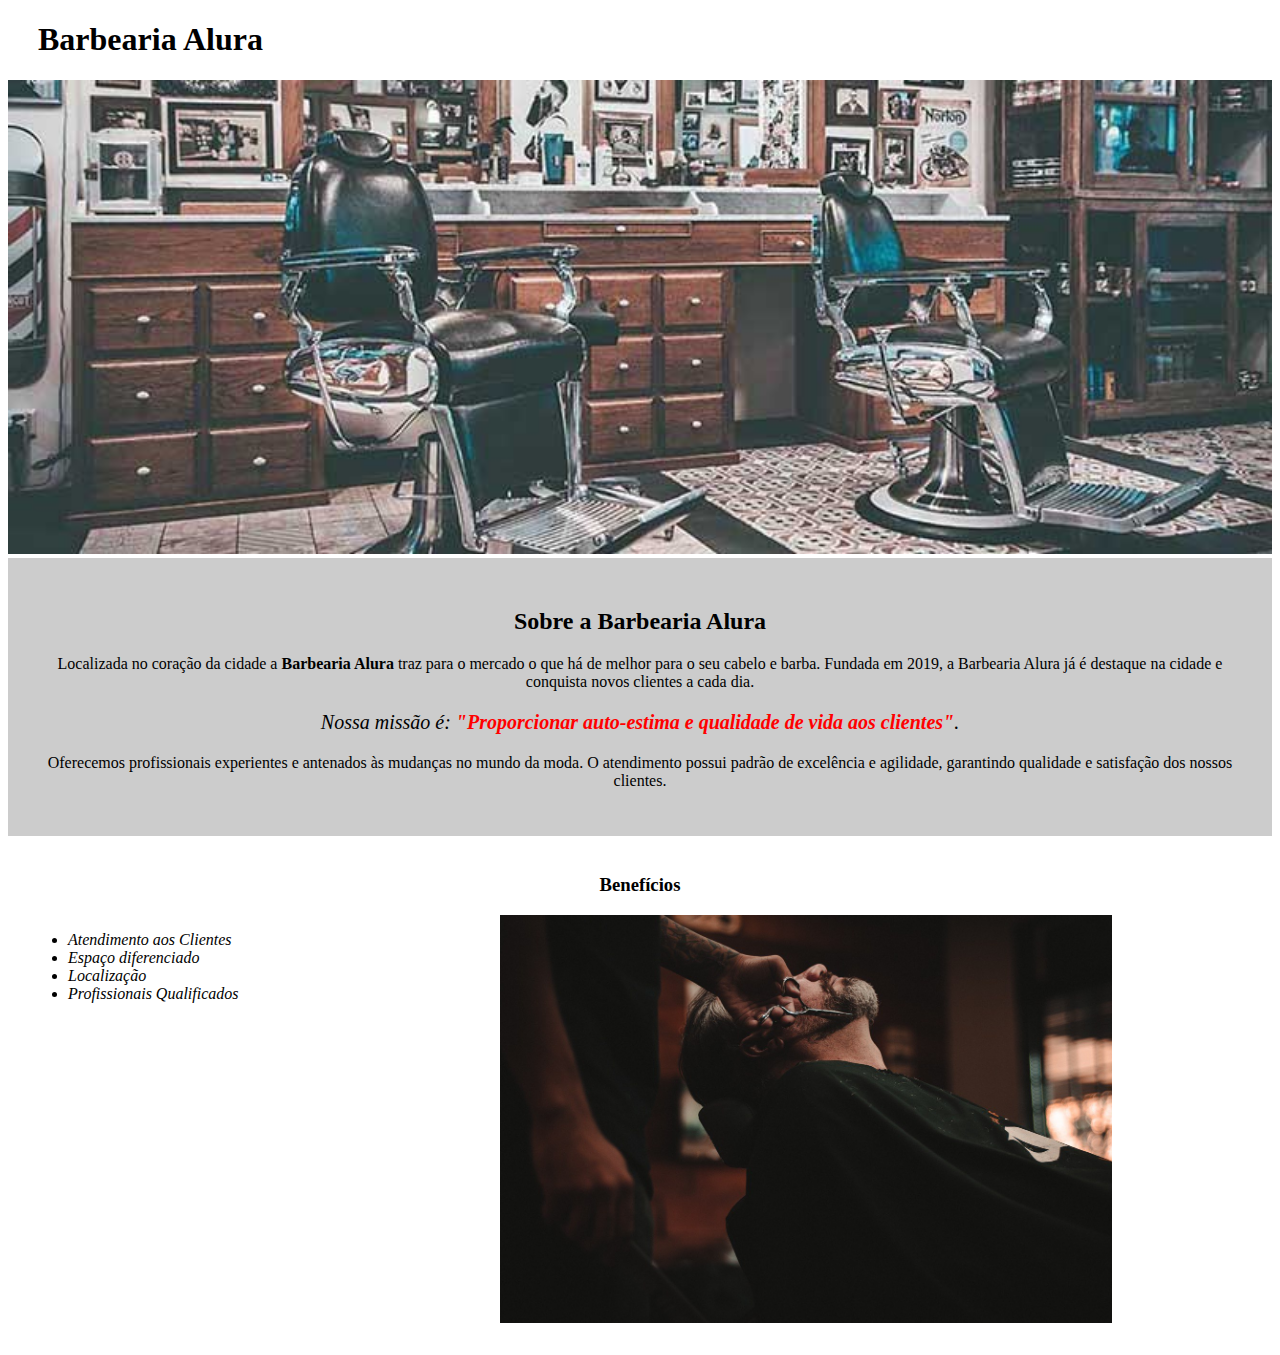
<file: Parte 1/index.html>
<!DOCTYPE html>
<html lang="pt-br">
	<head>
		<meta charset="UTF-8">
		<title>Barbearia Alura</title>
		<link rel="stylesheet" type="text/css" href="style.css">
	</head>
	<body>
		<header>
			<h1 class="titulo-principal">Barbearia Alura</h1>
		</header>
				
		<img id="banner" src="banner.jpg">

		<div class="principal">

			<h2 class="titulo-centralizado">Sobre a Barbearia Alura</h2>

			<p>Localizada no coração da cidade a <strong>Barbearia Alura</strong> traz para o mercado o que há de melhor para o seu cabelo e barba. Fundada em 2019, a Barbearia Alura já é destaque na cidade e conquista novos clientes a cada dia.</p>

			<p id="missao"><em>Nossa missão é: <strong>"Proporcionar auto-estima e qualidade de vida aos clientes"</strong>.</em></p>

			<p>Oferecemos profissionais experientes e antenados às mudanças no mundo da moda. O atendimento possui padrão de excelência e agilidade, garantindo qualidade e satisfação dos nossos clientes.</p>

		</div>

		<div class="beneficios">
			<h3 class="titulo-centralizado">Benefícios</h3>

			<ul class="lista">
				<li class="itens">Atendimento aos Clientes</li>
				<li class="itens">Espaço diferenciado</li>
				<li class="itens">Localização</li>
				<li class="itens">Profissionais Qualificados</li>
			</ul>

			<img class="imagembeneficios" src="beneficios.jpg">

		</div>
	</body>
</html>
</file>
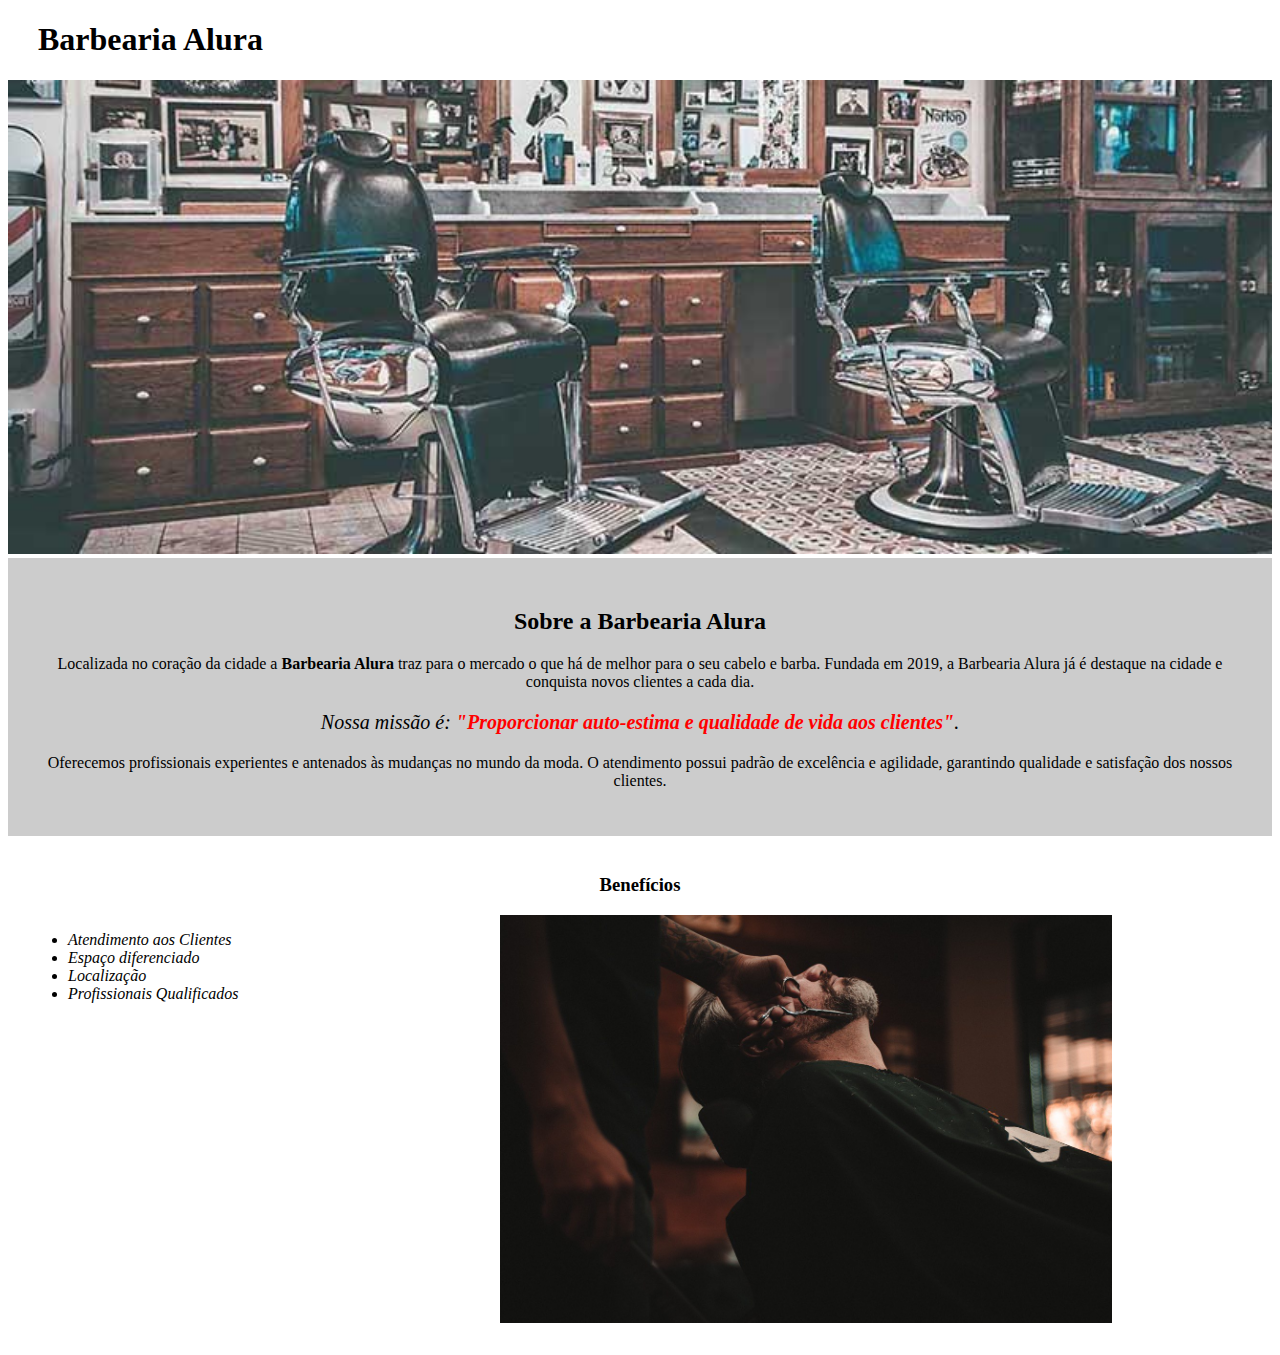
<file: Parte 3/index.html>
<!DOCTYPE html>
<html lang="pt-br">
	<head>
		<meta charset="UTF-8">
		<title>Barbearia Alura</title>
		<link rel="stylesheet" type="text/css" href="style-home.css">
	</head>
	<body>
		<header>
			<h1 class="titulo-principal">Barbearia Alura</h1>
		</header>
				
		<img id="banner" src="banner.jpg">

		<div class="principal">

			<h2 class="titulo-centralizado">Sobre a Barbearia Alura</h2>

			<p>Localizada no coração da cidade a <strong>Barbearia Alura</strong> traz para o mercado o que há de melhor para o seu cabelo e barba. Fundada em 2019, a Barbearia Alura já é destaque na cidade e conquista novos clientes a cada dia.</p>

			<p id="missao"><em>Nossa missão é: <strong>"Proporcionar auto-estima e qualidade de vida aos clientes"</strong>.</em></p>

			<p>Oferecemos profissionais experientes e antenados às mudanças no mundo da moda. O atendimento possui padrão de excelência e agilidade, garantindo qualidade e satisfação dos nossos clientes.</p>

		</div>

		<div class="beneficios">
			<h3 class="titulo-centralizado">Benefícios</h3>

			<ul class="lista">
				<li class="itens">Atendimento aos Clientes</li>
				<li class="itens">Espaço diferenciado</li>
				<li class="itens">Localização</li>
				<li class="itens">Profissionais Qualificados</li>
			</ul>

			<img class="imagembeneficios" src="beneficios.jpg">

		</div>
	</body>
</html>
</file>
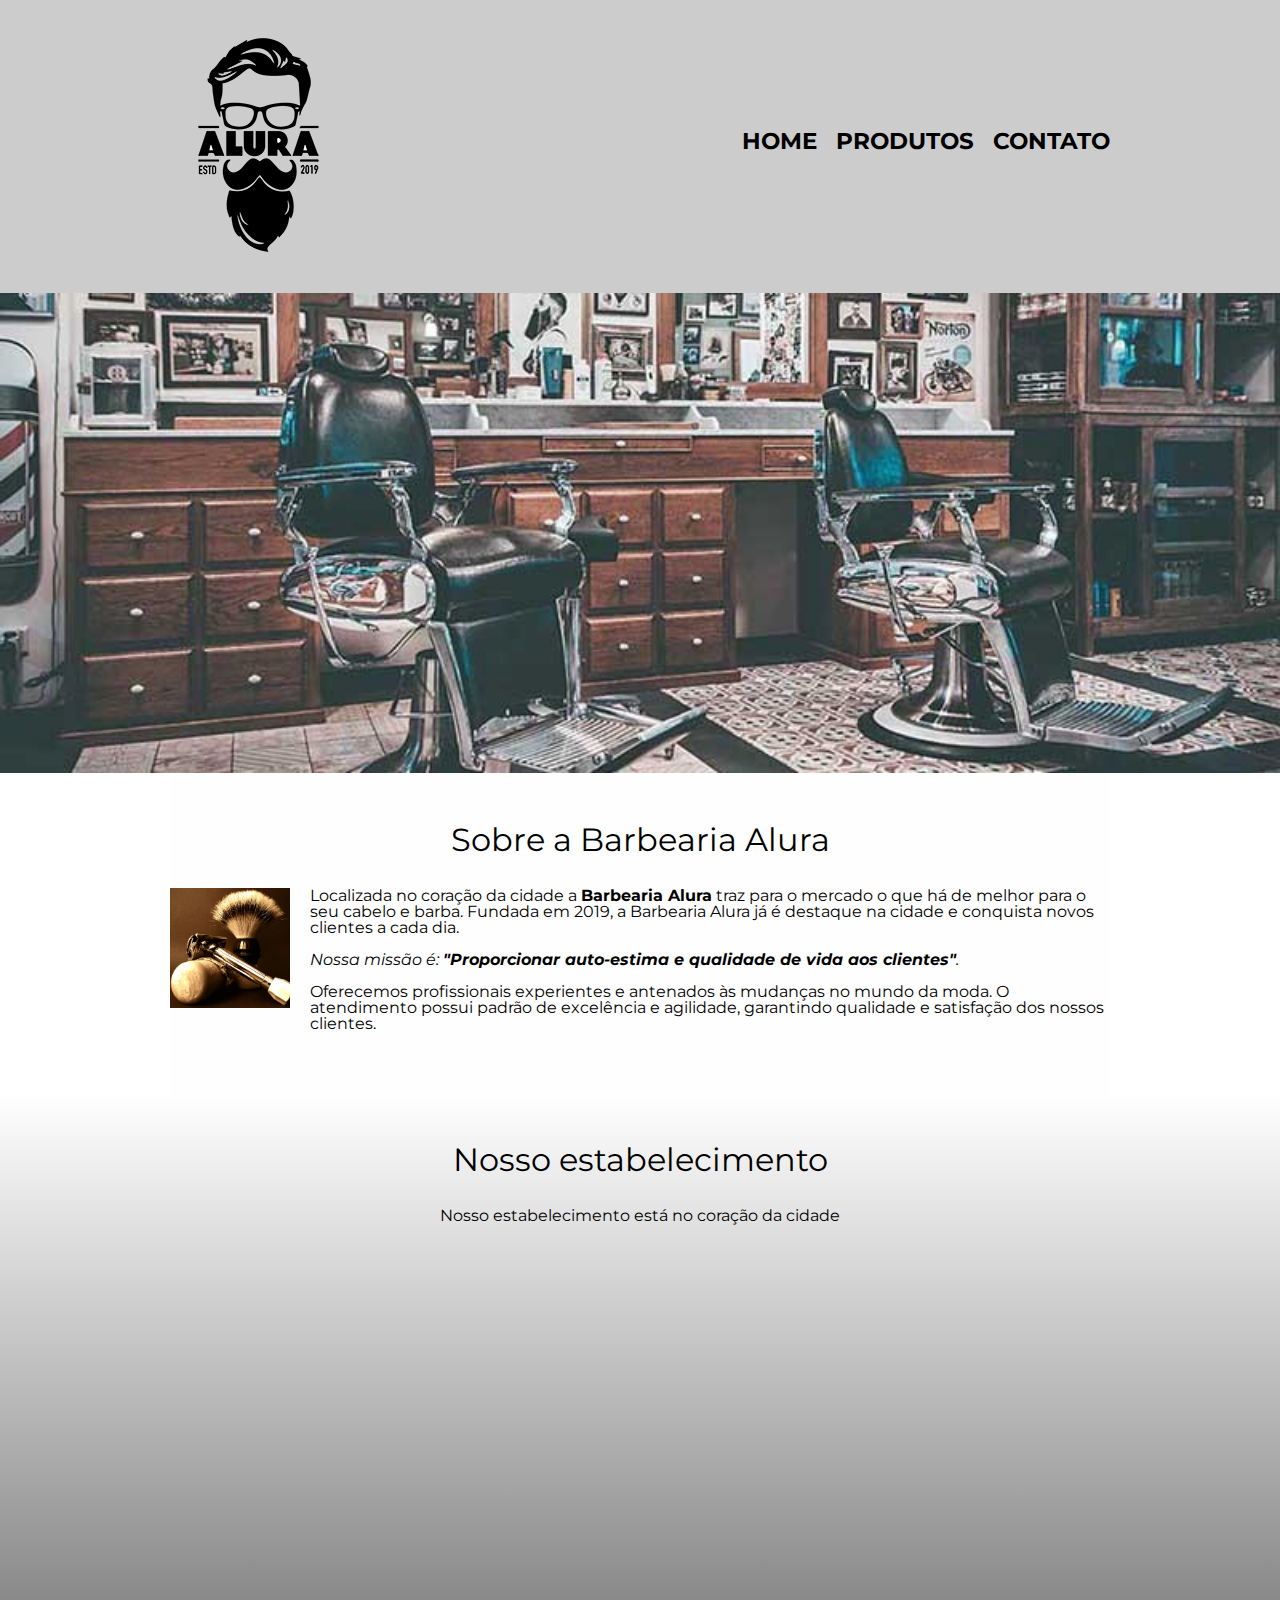
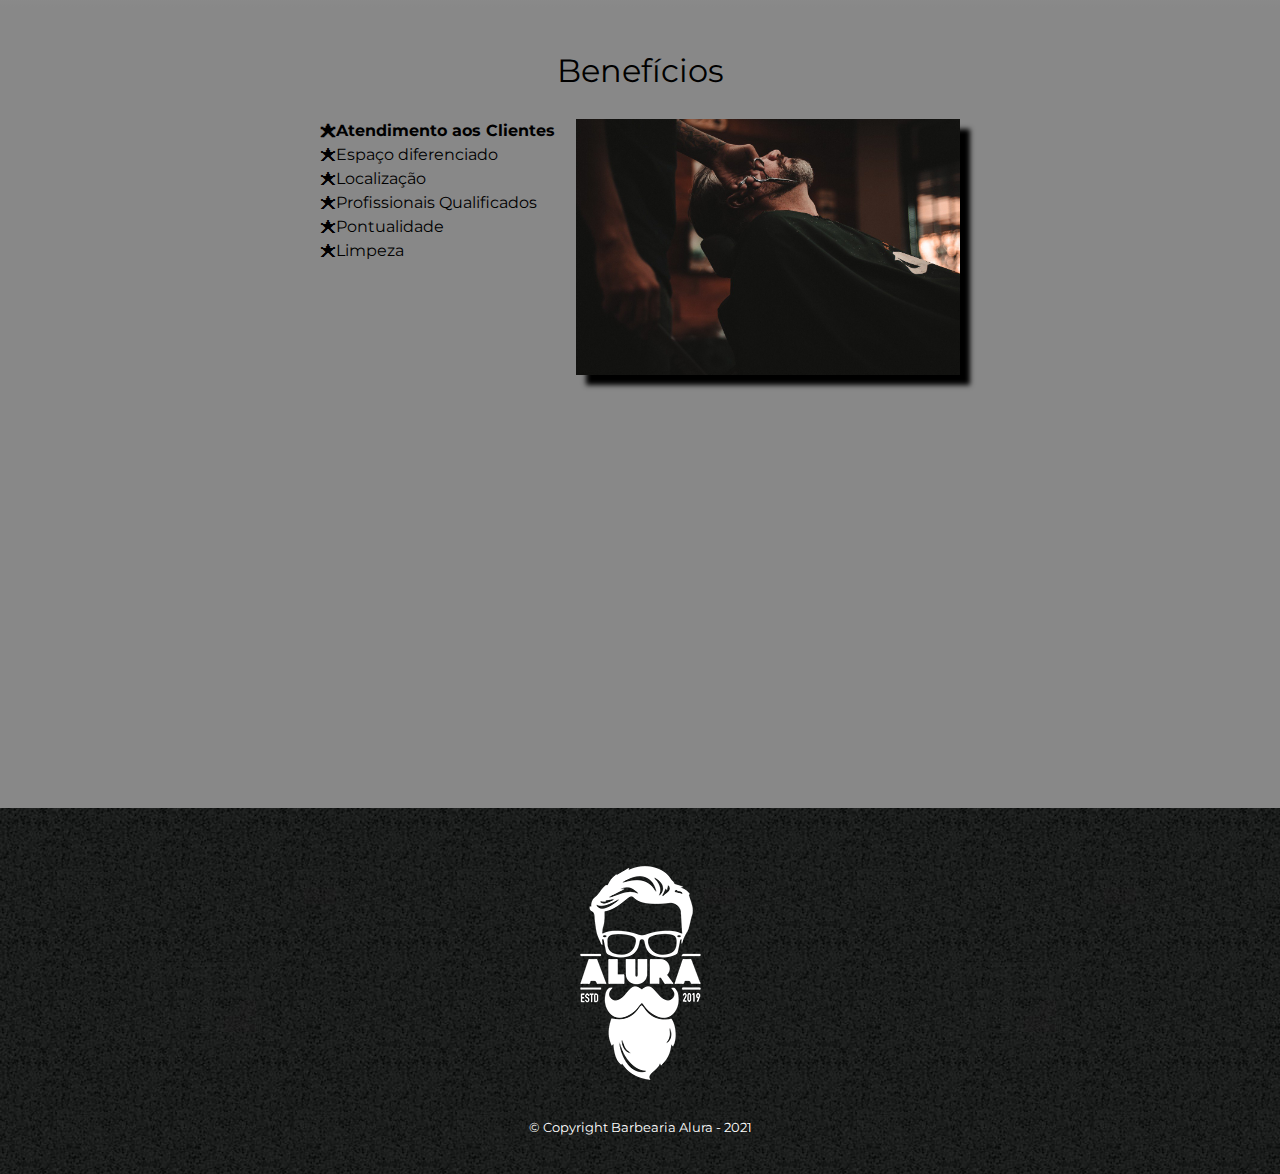
<file: Parte 4/index.html>
<!DOCTYPE html>
<html lang="pt-br">
	<head>
		<meta charset="UTF-8">
		<meta name="viewport" content="width=device-width">
		<title>Barbearia Alura</title>
		<link rel="stylesheet" type="text/css" href="reset.css">
		<link rel="stylesheet" type="text/css" href="style.css">
		<link rel="preconnect" href="https://fonts.gstatic.com">
		<link href="https://fonts.googleapis.com/css2?family=Montserrat&display=swap" rel="stylesheet">
	</head>
	<body>
		<header>
			<div class="caixa">
				<h1>
					<img src="logo.png">
				</h1>
				<nav>
					<ul>
						<li><a href="index.html">Home</a></li>
						<li><a href="produtos.html">Produtos</a></li>
						<li><a href="contato.html">Contato</a></li>
					</ul>
				</nav>
			</div>
		</header>
				
		<img class="banner" src="banner.jpg">

		<main>
			<section class="principal">

				<h2 class="titulo-principal">Sobre a Barbearia Alura</h2>

				<img class="utensilios" src="utensilios.jpg" alt="Utensilios de um barbeiro">

				<p>Localizada no coração da cidade a <strong>Barbearia Alura</strong> traz para o mercado o que há de melhor para o seu cabelo e barba. Fundada em 2019, a Barbearia Alura já é destaque na cidade e conquista novos clientes a cada dia.</p>

				<p id="missao"><em>Nossa missão é: <strong>"Proporcionar auto-estima e qualidade de vida aos clientes"</strong>.</em></p>

				<p>Oferecemos profissionais experientes e antenados às mudanças no mundo da moda. O atendimento possui padrão de excelência e agilidade, garantindo qualidade e satisfação dos nossos clientes.</p>

			</section>

			<section class="mapa">
				<h3 class="titulo-principal"> Nosso estabelecimento</h3>
				<p>Nosso estabelecimento está no coração da cidade</p>
				<div class="mapa-conteudo">
					<iframe src="https://www.google.com/maps/embed?pb=!1m18!1m12!1m3!1d5170.957553148708!2d-46.63570651767022!3d-23.589296107552016!2m3!1f0!2f0!3f0!3m2!1i1024!2i768!4f13.1!3m3!1m2!1s0x94ce5a2b2ed7f3a1%3A0xab35da2f5ca62674!2sCaelum%20-%20Escola%20de%20Tecnologia!5e0!3m2!1spt-BR!2sbr!4v1618339875141!5m2!1spt-BR!2sbr" width="100%" height="300" style="border:0;" allowfullscreen="" loading="lazy"></iframe>
				</div>
			</section>

			<section class="beneficios">
				<h3 class="titulo-principal">Benefícios</h3>

				<div class="conteudo-beneficios">

					<ul class="lista-beneficios">
						<li class="itens">Atendimento aos Clientes</li>
						<li class="itens">Espaço diferenciado</li>
						<li class="itens">Localização</li>
						<li class="itens">Profissionais Qualificados</li>
						<li class="itens">Pontualidade</li>
						<li class="itens">Limpeza</li>
					</ul><img class="imagem-beneficios" src="beneficios.jpg">
				</div>	
				<div class="video">
					<iframe width="100%" height="315" src="https://www.youtube.com/embed/wcVVXUV0YUY" frameborder="0" allow="accelerometer; autoplay; encrypted-media; gyroscope; picture-in-picture" allowfullscreen></iframe>
				</div>
			</section>
		</main>
		<footer>
			<img src="logo-branco.png">
			<p class="copyright">&copy; Copyright Barbearia Alura - 2021</p>
		</footer>
	</body>
</html>
</file>
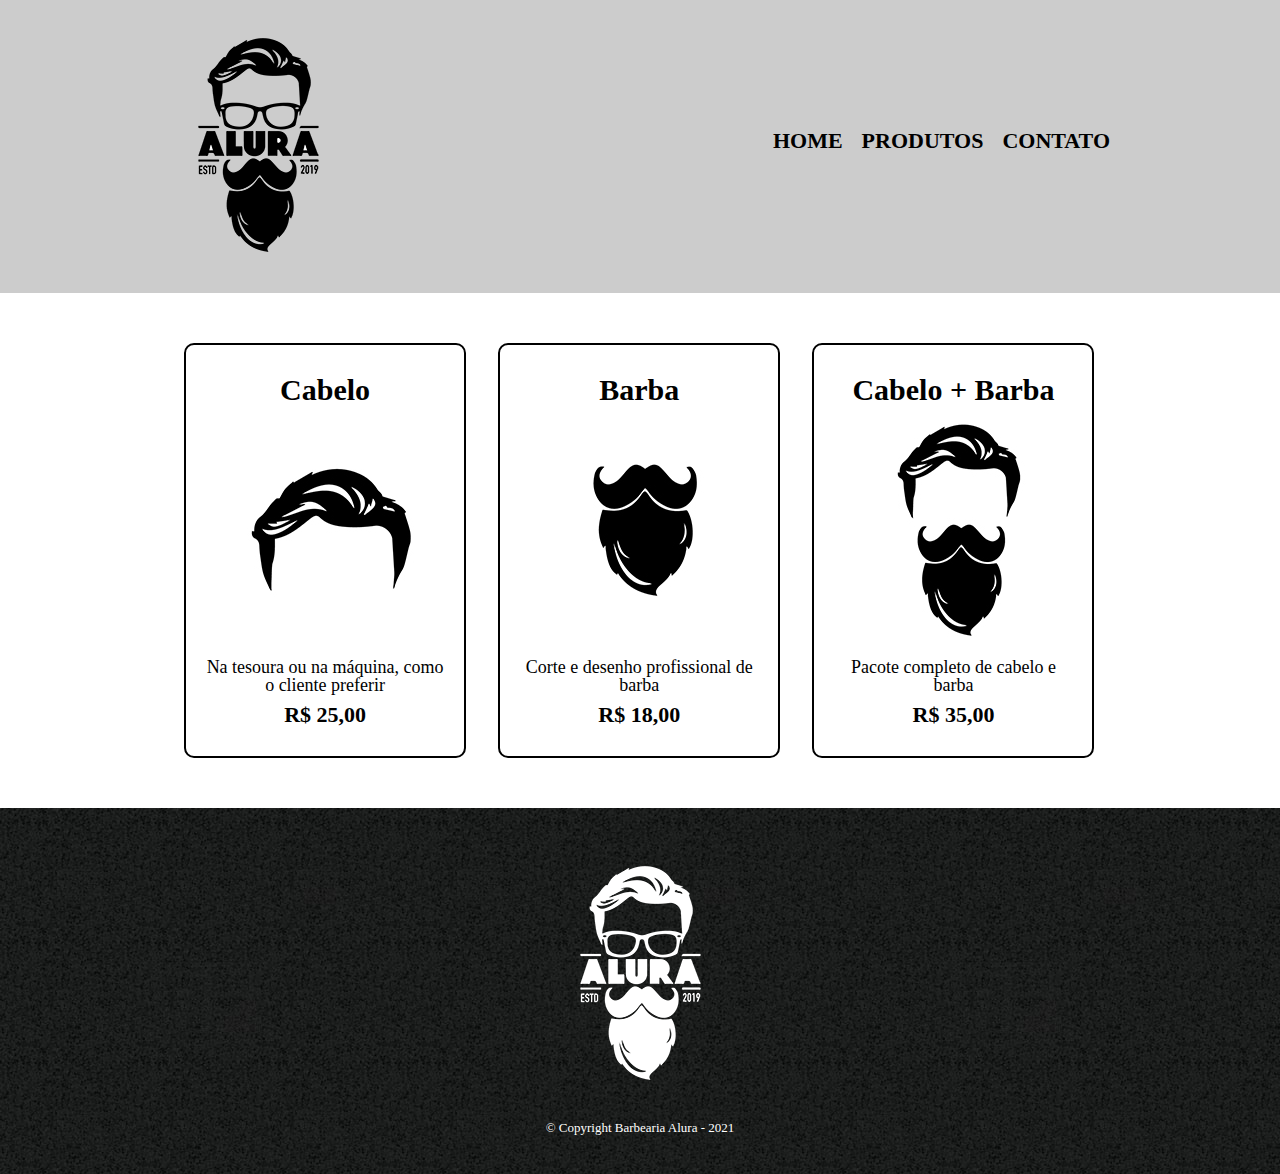
<file: Parte 2/produtos.html>
<!DOCTYPE html>
<html>
	<head>
		<meta charset="utf-8">		
		<link rel="stylesheet" type="text/css" href="reset.css">
		<link rel="stylesheet" type="text/css" href="produtos.css">
		<title>Produtos - Barbearia Alura</title>
	</head>
	<body>
		<header>
			<div class="caixa">
				<h1>
					<img src="logo.png">
				</h1>
				<nav>
					<ul>
						<li><a href="index.html">Home</a></li>
						<li><a href="produtos.html">Produtos</a></li>
						<li><a href="contato.html">Contato</a></li>
					</ul>
				</nav>
			</div>
		</header>

		<main>
			<ul class="produtos">
				<li><h2>Cabelo</h2>
					<img src="cabelo.jpg">
					<p class="produto-descricao">Na tesoura ou na máquina, como o cliente preferir</p>
					<p class="produto-preco">R$ 25,00</p>
				</li>
				<li><h2>Barba</h2>
					<img src="barba.jpg">
					<p class="produto-descricao">Corte e desenho profissional de barba</p>
					<p class="produto-preco">R$ 18,00</p>
				</li>
				<li><h2>Cabelo + Barba</h2>
					<img src="cabelo+barba.jpg">
					<p class="produto-descricao">Pacote completo de cabelo e barba</p>
					<p class="produto-preco">R$ 35,00</p>
				</li>
			</ul>
		</main>
		<footer>
			<img src="logo-branco.png">
			<p class="copyright">&copy; Copyright Barbearia Alura - 2021</p>
		</footer>
	</body>
</html>
</file>
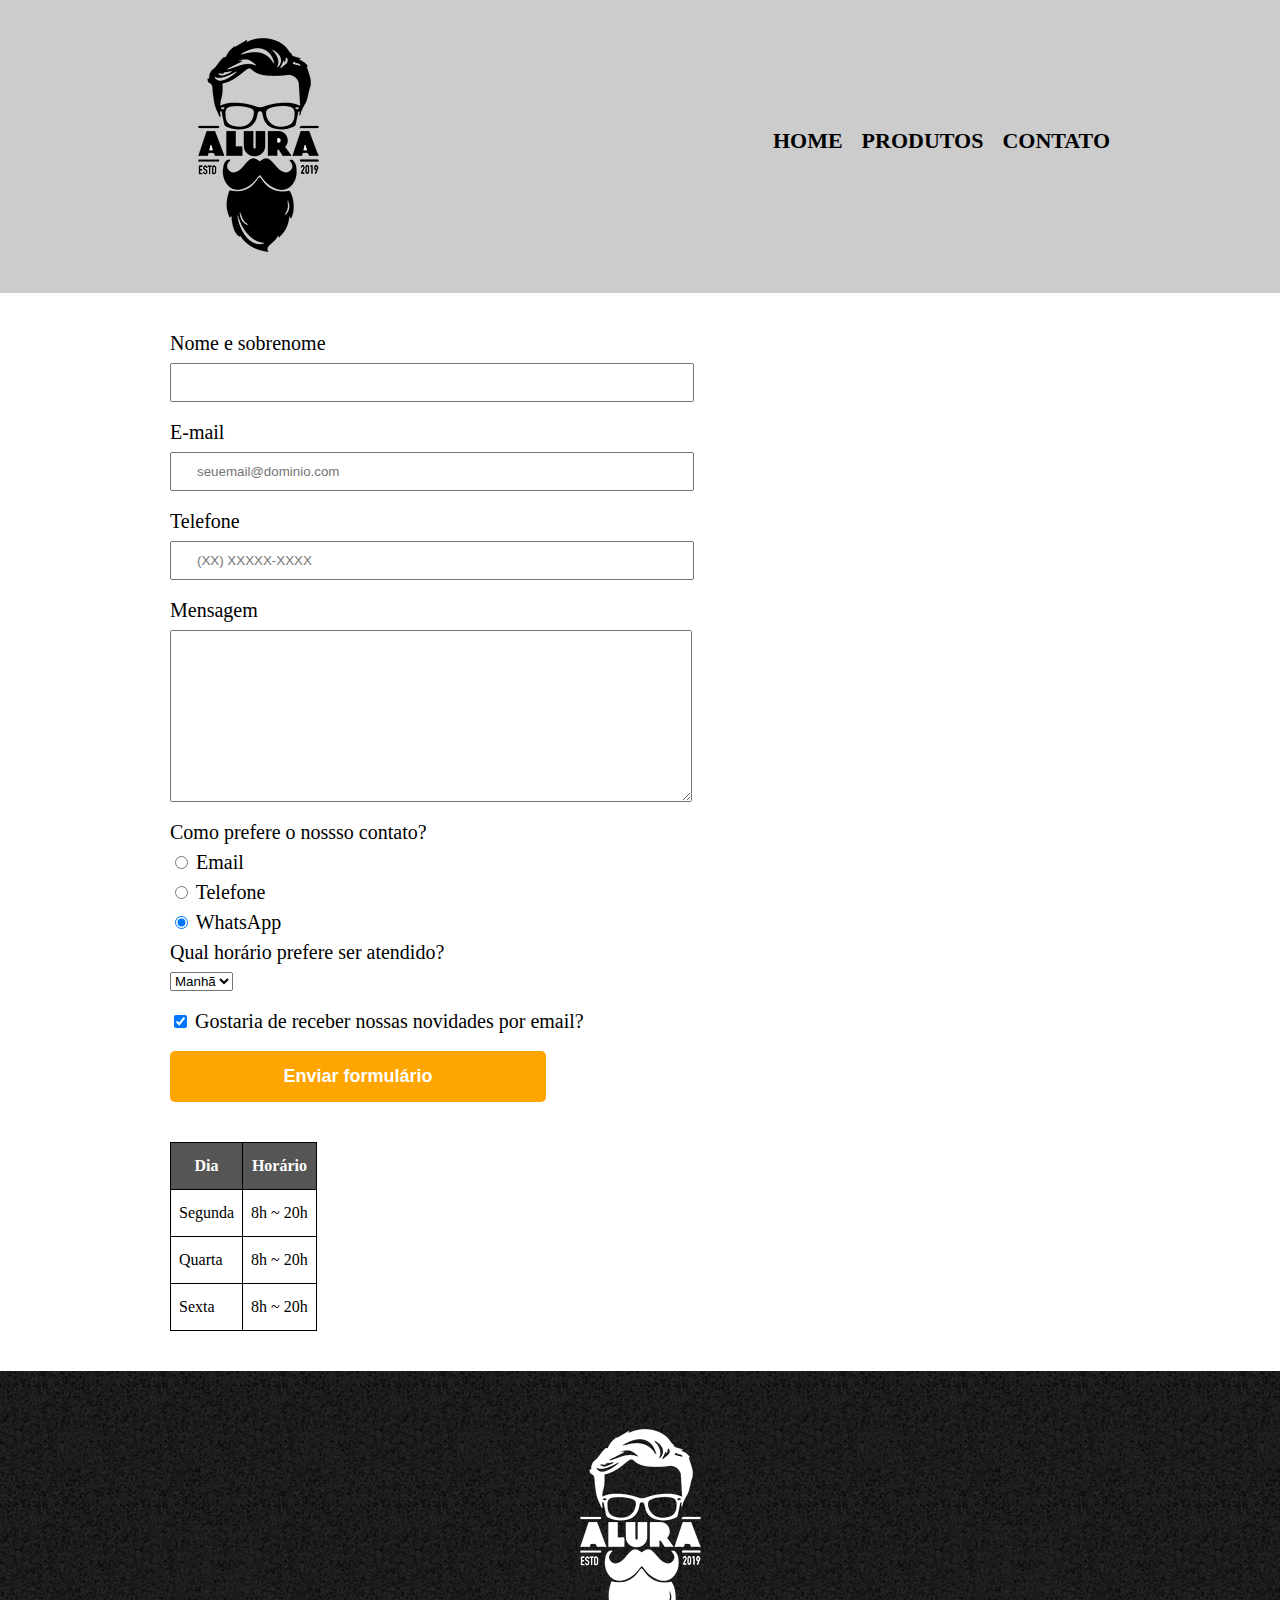
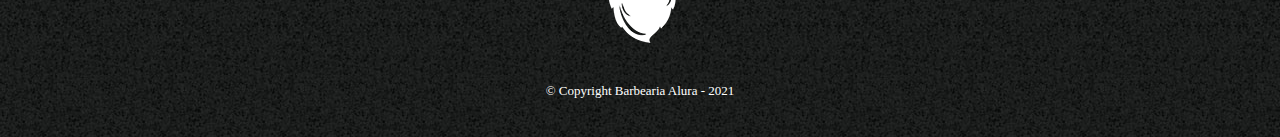
<file: Parte 3/contato.html>
<!DOCTYPE html>
<html>
	<head>
		<meta charset="utf-8">		
		<link rel="stylesheet" type="text/css" href="reset.css">
		<link rel="stylesheet" type="text/css" href="style.css">
		<title>Contato - Barbearia Alura</title>
	</head>
	<body>
		<header>
			<div class="caixa">
				<h1>
					<img src="logo.png" alt="Logo da Barbearia Alura">
				</h1>
				<nav>
					<ul>
						<li><a href="index.html">Home</a></li>
						<li><a href="produtos.html">Produtos</a></li>
						<li><a href="contato.html">Contato</a></li>
					</ul>
				</nav>
			</div>
		</header>
		<main>
			<form>
				<label for="nomesobrenome">Nome e sobrenome</label>
				<input type="text" id="nomesobrenome" class="input-padrao" required="">

				<label for="email">E-mail</label>
				<input type="email" id="email" class="input-padrao" required placeholder="seuemail@dominio.com">

				<label for="telefone">Telefone</label>
				<input type="tel" id="telefone" class="input-padrao" required placeholder="(XX) XXXXX-XXXX">

				<label for="mensagem">Mensagem</label>
				<textarea cols="30" rows="10" id="mensagem" class="input-padrao" required=""></textarea>

				<fieldset>
					<legend>Como prefere o nossso contato?</legend>
					<label for="radio-email"><input type="radio" value="email" id="radio-email" name="contato"> Email</label>
					
					<label for="radio-telefone"><input type="radio" value="telefone" id="radio-telefone" name="contato"> Telefone</label>			

					<label for="radio-whatsapp"><input type="radio" value="whatsapp" id="radio-whatsapp" name="contato" checked=""> WhatsApp</label>
					
				</fieldset>

				<fieldset>
					<legend>Qual horário prefere ser atendido?</legend>
					<select>
						<option>Manhã</option>
						<option>Tarde</option>
						<option>Noite</option>
					</select>
				</fieldset>

				<label class="checkbox"><input type="checkbox" checked=""> Gostaria de receber nossas novidades por email?</label>

				<input type="submit" value="Enviar formulário" class="enviar">
			</form>
			<table>
				<thead>
					<tr>
						<th>Dia</th>
						<th>Horário</th>
					</tr>
				</thead>
				<tbody>
					<tr>
						<td>Segunda</td>
						<td>8h ~ 20h</td>
					</tr>
					<tr>
						<td>Quarta</td>
						<td>8h ~ 20h</td>
					</tr>
					<tr>
						<td>Sexta</td>
						<td>8h ~ 20h</td>
					</tr>
				</tbody>
			</table>
		</main>
		<footer>
			<img src="logo-branco.png" alt="Logo da Barbearia Alura">
			<p class="copyright">&copy; Copyright Barbearia Alura - 2021</p>
		</footer>
	</body>
</html>
</file>
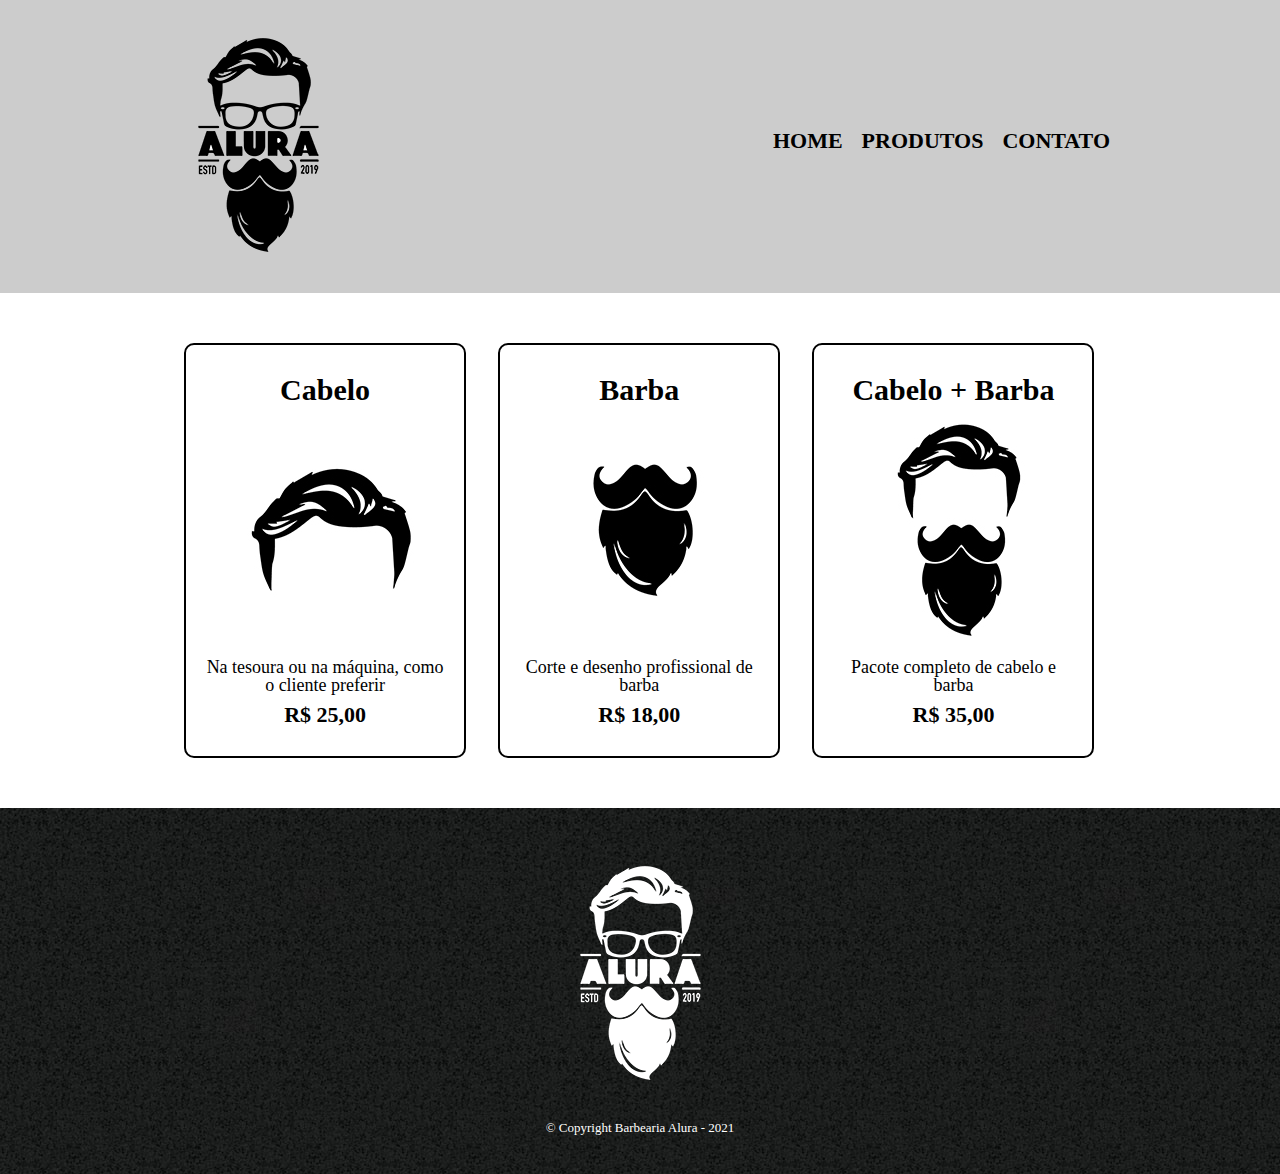
<file: Parte 3/produtos.html>
<!DOCTYPE html>
<html>
	<head>
		<meta charset="utf-8">		
		<link rel="stylesheet" type="text/css" href="reset.css">
		<link rel="stylesheet" type="text/css" href="style.css">
		<title>Produtos - Barbearia Alura</title>
	</head>
	<body>
		<header>
			<div class="caixa">
				<h1>
					<img src="logo.png">
				</h1>
				<nav>
					<ul>
						<li><a href="index.html">Home</a></li>
						<li><a href="produtos.html">Produtos</a></li>
						<li><a href="contato.html">Contato</a></li>
					</ul>
				</nav>
			</div>
		</header>

		<main>
			<ul class="produtos">
				<li><h2>Cabelo</h2>
					<img src="cabelo.jpg">
					<p class="produto-descricao">Na tesoura ou na máquina, como o cliente preferir</p>
					<p class="produto-preco">R$ 25,00</p>
				</li>
				<li><h2>Barba</h2>
					<img src="barba.jpg">
					<p class="produto-descricao">Corte e desenho profissional de barba</p>
					<p class="produto-preco">R$ 18,00</p>
				</li>
				<li><h2>Cabelo + Barba</h2>
					<img src="cabelo+barba.jpg">
					<p class="produto-descricao">Pacote completo de cabelo e barba</p>
					<p class="produto-preco">R$ 35,00</p>
				</li>
			</ul>
		</main>
		<footer>
			<img src="logo-branco.png">
			<p class="copyright">&copy; Copyright Barbearia Alura - 2021</p>
		</footer>
	</body>
</html>
</file>
<file: Parte 1/style.css>
#banner{
    width: 100%;
}

.principal{
	background: #CCCCCC;
	padding: 30px;
}


.titulo-principal{
	padding-left: 30px; 	
}


.titulo-centralizado{
	text-align: center;
}

p {
	text-align: center;
}

#missao{
	 font-size: 20px;
}

em strong{
	color: red;
}

.itens {
	font-style: italic;
}

.beneficios{
	background: white;
	padding: 20px;
}

.lista{
	display: inline-block;
	vertical-align: top;
	width: 20%;
	margin-right: 15% 
}

.imagembeneficios{
	width: 50%;
}
</file>
<file: Parte 3/style-home.css>
#banner{
    width: 100%;
}

.principal{
	background: #CCCCCC;
	padding: 30px;
}


.titulo-principal{
	padding-left: 30px; 	
}


.titulo-centralizado{
	text-align: center;
}

p {
	text-align: center;
}

#missao{
	 font-size: 20px;
}

em strong{
	color: red;
}

.itens {
	font-style: italic;
}

.beneficios{
	background: white;
	padding: 20px;
}

.lista{
	display: inline-block;
	vertical-align: top;
	width: 20%;
	margin-right: 15% 
}

.imagembeneficios{
	width: 50%;
}
</file>
<file: Parte 4/style.css>
body{
	font-family: 'Montserrat', sans-serif;
}

header{
	background: #CCCCCC;
	padding: 20px;
}
.caixa{
	position: relative;
	width: 940px;
	margin: 0 auto;
}

nav{
	position: absolute;
	top: 110px;
	right: 0;
}

nav li {
	display: inline;
	margin: 0 0 0 15px;
}

nav a {
	text-transform: uppercase;
	color: #000000;
	font-weight: bold;
	font-size: 23px;
	text-decoration: none;
}

nav a:hover{
	color: #C78C19;
	text-decoration: underline;
}

.produtos {
	width: 940px;
	margin: 0 auto;
	padding: 50px 0;
}

.produtos li{
	display: inline-block;
	text-align: center;
	width: 30%;
	vertical-align: top;
	margin: 0 1.5%;
	padding: 30px 20px;
	box-sizing: border-box;
	border: 2px solid #000000;
	border-radius: 10px;
}

.produtos li:hover{
	border-color: #C78C19; 
}

.produtos li:active{
	border-color: #088C19; 
}

.produtos li:hover h2{
	font-size: 34px;
}

.produtos h2{
	font-size: 30px;
	font-weight: bold;
}

.produto-descricao{
	font-size: 18px;
}

.produto-preco{
	font-size: 22px;
	font-weight: bold;
	margin-top: 10px;
}

footer{
	text-align: center;
	background: url("bg.jpg");
	padding: 40px 0;
}

.copyright{
	color: white;
	font-size: 13px;
	margin: 20px 0 0;
}

main{
	
}

form{
	margin: 40px 0;
}

form label, form legend{
	display: block;
	font-size: 20px;
	margin-bottom: 10px;
}

.input-padrao{
	display: block;
	margin-bottom: 20px;
	padding: 10px 25px;
	width: 50%;
}

.checkbox{
	margin: 20px 0;
}

.enviar{
	width: 40%;
	padding: 15px 0px;
	background: orange;
	color: white;
	font-weight: bold;
	font-size: 18px;
	border-style: none;
	border-radius: 5px;
	transition: 1s all;
	cursor: pointer;
}

.enviar:hover{
    background: darkorange;
    transform: scale(1.2);
}

table{
	margin: 20px 0 40px;
}

thead{
	background: #555555;
	color: white;
	font-weight: bold;
}

th, td{
	border: 1px solid #000000;
	padding: 15px 8px;
}
/*Css Index.html*/
.banner{
	width: 100%;
}

.titulo-principal{
	text-align: center;
	font-size: 2em;
	margin: 0 0 1em;
	clear: left;
}

.principal{
	padding: 3em 0;
	background: #FEFEFE;
	width: 940px;
	margin: 0 auto;
}

.principal p{
	margin: 0 0 1em;
}

.principal strong{
	font-weight: bold;
}

.principal em{
	font-style: italic;
}

.utensilios{
	width: 120px;
	float: left;
	margin: 0 20px 20px 0;
}

.mapa{
	padding: 3em 0;
	background: linear-gradient(#FEFEFE,#888888);
}

.mapa-conteudo{
	width: 940px;
	margin: 0 auto;
}

.mapa p{
	margin: 0 0 2em;
	text-align: center;
}

.beneficios{
	padding: 3em 0;
	background: #888888;
}

.conteudo-beneficios{
	width: 640px;
	margin: 0 auto;
}

.lista-beneficios{
	width: 40%;
	display: inline-block;
	vertical-align: top;
}

.itens{
	line-height: 1.5;
}

.itens:before{
	content: "🟊";
}

.itens:first-child{
	font-weight: bold;
}

.imagem-beneficios{
	width: 60%;
	opacity: 1;
	box-shadow: 10px 10px 5px 0 #000000;
}

.imagem-beneficios:hover{
	opacity: 0.3;
	transition: 400ms;
}

.video{
	width: 560px;
	margin: 2em auto;
}

@media screen and (max-width: 400px){
	.caixa, .principal, .conteudo-beneficios, .mapa-conteudo, .video{
		width: auto;
	}

	h1{
		text-align: center;
	}

	nav{
		position: static;
	}

	nav a{
		font-size: 18px;
	}
}
</file>
<file: Parte 2/produtos.css>
header{
	background: #CCCCCC;
	padding: 20px;
}
.caixa{
	position: relative;
	width: 940px;
	margin: 0 auto;
}

nav{
	position: absolute;
	top: 110px;
	right: 0;
}

nav li {
	display: inline;
	margin: 0 0 0 15px;
}

nav a {
	text-transform: uppercase;
	color: #000000;
	font-weight: bold;
	font-size: 22px;
	text-decoration: none;
}

nav a:hover{
	color: #C78C19;
	text-decoration: underline;
}

.produtos {
	width: 940px;
	margin: 0 auto;
	padding: 50px 0;
}

.produtos li{
	display: inline-block;
	text-align: center;
	width: 30%;
	vertical-align: top;
	margin: 0 1.5%;
	padding: 30px 20px;
	box-sizing: border-box;
	border: 2px solid #000000;
	border-radius: 10px;
}

.produtos li:hover{
	border-color: #C78C19; 
}

.produtos li:active{
	border-color: #088C19; 
}

.produtos li:hover h2{
	font-size: 34px;
}

.produtos h2{
	font-size: 30px;
	font-weight: bold;
}

.produto-descricao{
	font-size: 18px;
}

.produto-preco{
	font-size: 22px;
	font-weight: bold;
	margin-top: 10px;
}

footer{
	text-align: center;
	background: url("bg.jpg");
	padding: 40px 0;
}

.copyright{
	color: white;
	font-size: 13px;
	margin: 20px 0 0;
}
</file>
<file: Parte 3/style.css>
header{
	background: #CCCCCC;
	padding: 20px;
}
.caixa{
	position: relative;
	width: 940px;
	margin: 0 auto;
}

nav{
	position: absolute;
	top: 110px;
	right: 0;
}

nav li {
	display: inline;
	margin: 0 0 0 15px;
}

nav a {
	text-transform: uppercase;
	color: #000000;
	font-weight: bold;
	font-size: 22px;
	text-decoration: none;
}

nav a:hover{
	color: #C78C19;
	text-decoration: underline;
}

.produtos {
	width: 940px;
	margin: 0 auto;
	padding: 50px 0;
}

.produtos li{
	display: inline-block;
	text-align: center;
	width: 30%;
	vertical-align: top;
	margin: 0 1.5%;
	padding: 30px 20px;
	box-sizing: border-box;
	border: 2px solid #000000;
	border-radius: 10px;
}

.produtos li:hover{
	border-color: #C78C19; 
}

.produtos li:active{
	border-color: #088C19; 
}

.produtos li:hover h2{
	font-size: 34px;
}

.produtos h2{
	font-size: 30px;
	font-weight: bold;
}

.produto-descricao{
	font-size: 18px;
}

.produto-preco{
	font-size: 22px;
	font-weight: bold;
	margin-top: 10px;
}

footer{
	text-align: center;
	background: url("bg.jpg");
	padding: 40px 0;
}

.copyright{
	color: white;
	font-size: 13px;
	margin: 20px 0 0;
}

main{
	width: 940px;
	margin: 0 auto;
}

form{
	margin: 40px 0;
}

form label, form legend{
	display: block;
	font-size: 20px;
	margin-bottom: 10px;
}

.input-padrao{
	display: block;
	margin-bottom: 20px;
	padding: 10px 25px;
	width: 50%;
}

.checkbox{
	margin: 20px 0;
}

.enviar{
	width: 40%;
	padding: 15px 0px;
	background: orange;
	color: white;
	font-weight: bold;
	font-size: 18px;
	border-style: none;
	border-radius: 5px;
	transition: 1s all;
	cursor: pointer;
}

.enviar:hover{
    background: darkorange;
    transform: scale(1.2);
}

table{
	margin: 20px 0 40px;
}

thead{
	background: #555555;
	color: white;
	font-weight: bold;
}

th, td{
	border: 1px solid #000000;
	padding: 15px 8px;
}
</file>
